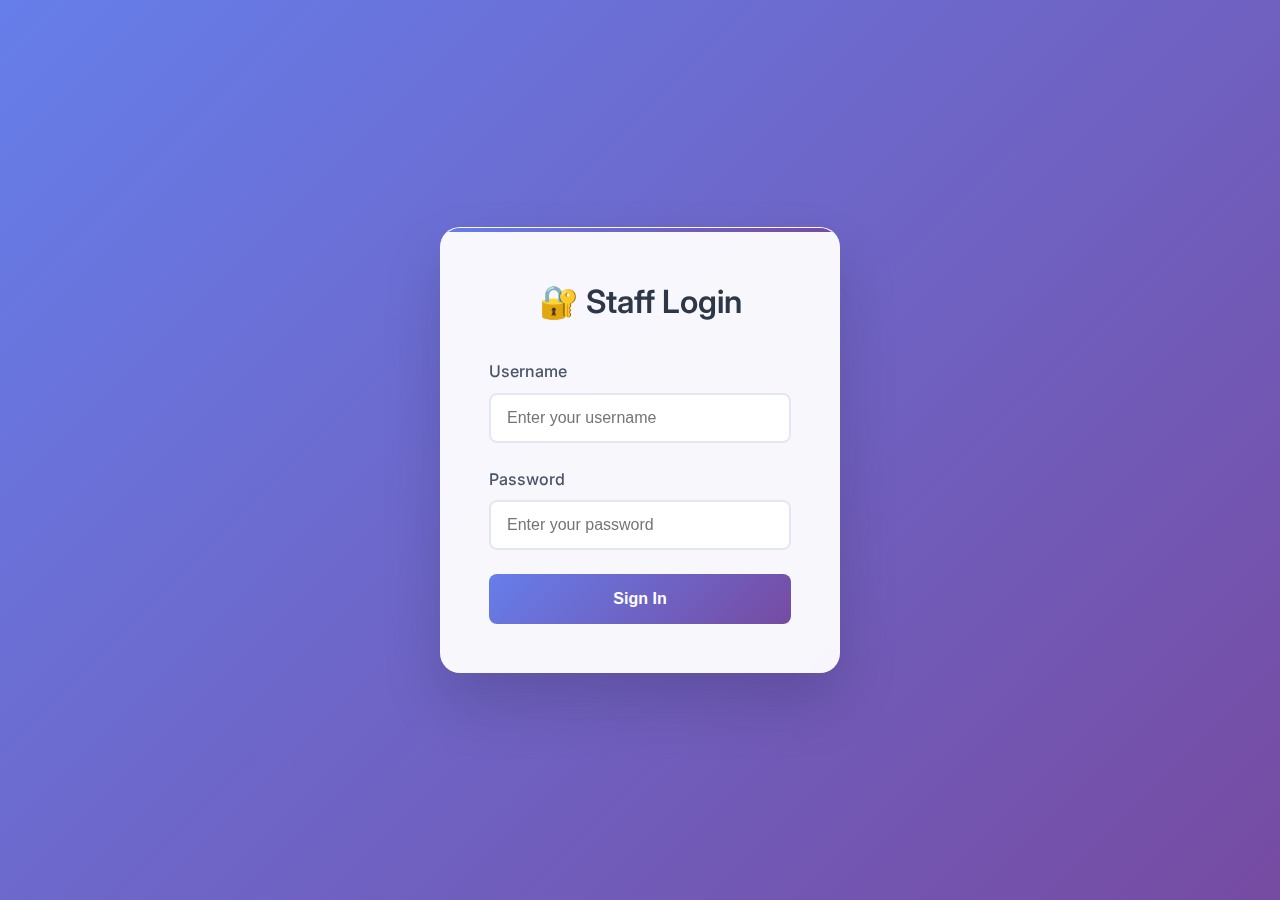
<file: templates/login.html>
<!DOCTYPE html>
<html lang="en">
<head>
    <meta charset="UTF-8">
    <meta name="viewport" content="width=device-width, initial-scale=1.0">
    <title>Staff Login - Gym Management System</title>
    <link rel="preconnect" href="https://fonts.googleapis.com">
    <link rel="preconnect" href="https://fonts.gstatic.com" crossorigin>
    <link href="https://fonts.googleapis.com/css2?family=Inter:wght@300;400;500;600;700&display=swap" rel="stylesheet">
    <link rel="stylesheet" href="../static/css/styles.css">
</head>
<body>
    <div class="login-container">
        <div class="login-card">
            <h2>🔐 Staff Login</h2>
            <form method="post">
                <div class="form-group">
                    <label for="username" class="form-label">Username</label>
                    <input type="text" id="username" name="username" class="form-input" placeholder="Enter your username" required>
                </div>
                
                <div class="form-group">
                    <label for="password" class="form-label">Password</label>
                    <input type="password" id="password" name="password" class="form-input" placeholder="Enter your password" required>
                </div>
                
                <button type="submit" class="form-submit">Sign In</button>
            </form>
        </div>
    </div>
</body>
</html>
</file>
<file: static/css/styles.css>
/* Reset and Base Styles */
* {
    margin: 0;
    padding: 0;
    box-sizing: border-box;
}

body {
    font-family: 'Inter', -apple-system, BlinkMacSystemFont, 'Segoe UI', Roboto, sans-serif;
    line-height: 1.6;
    color: #2d3748;
    background: linear-gradient(135deg, #667eea 0%, #764ba2 100%);
    min-height: 100vh;
}

/* Container Styles */
.container {
    max-width: 1200px;
    margin: 0 auto;
    padding: 2rem;
}

/* Header Styles */
.header {
    text-align: center;
    margin-bottom: 3rem;
}

.header h1 {
    font-size: 3rem;
    font-weight: 700;
    color: white;
    text-shadow: 0 4px 6px rgba(0, 0, 0, 0.1);
    margin-bottom: 0.5rem;
}

.header p {
    font-size: 1.2rem;
    color: rgba(255, 255, 255, 0.9);
    font-weight: 300;
}

/* Navigation */
.nav-back {
    display: inline-flex;
    align-items: center;
    gap: 0.5rem;
    background: rgba(255, 255, 255, 0.1);
    color: white;
    padding: 0.75rem 1.5rem;
    border-radius: 50px;
    text-decoration: none;
    font-weight: 500;
    backdrop-filter: blur(10px);
    border: 1px solid rgba(255, 255, 255, 0.2);
    transition: all 0.3s ease;
    margin-bottom: 2rem;
}

.nav-back:hover {
    background: rgba(255, 255, 255, 0.2);
    transform: translateY(-2px);
}

/* Card Grid */
.card-grid {
    display: grid;
    grid-template-columns: repeat(auto-fit, minmax(300px, 1fr));
    gap: 2rem;
    margin-bottom: 3rem;
}

.card {
    background: rgba(255, 255, 255, 0.95);
    border-radius: 20px;
    padding: 2rem;
    box-shadow: 0 20px 40px rgba(0, 0, 0, 0.1);
    backdrop-filter: blur(10px);
    border: 1px solid rgba(255, 255, 255, 0.2);
    transition: all 0.3s ease;
    position: relative;
    overflow: hidden;
}

.card::before {
    content: '';
    position: absolute;
    top: 0;
    left: 0;
    right: 0;
    height: 4px;
    background: linear-gradient(90deg, #667eea, #764ba2);
}

.card:hover {
    transform: translateY(-10px);
    box-shadow: 0 30px 60px rgba(0, 0, 0, 0.15);
}

.card h2 {
    font-size: 1.5rem;
    font-weight: 600;
    color: #2d3748;
    margin-bottom: 1rem;
    display: flex;
    align-items: center;
    gap: 0.75rem;
}

.card p {
    color: #718096;
    margin-bottom: 1.5rem;
    line-height: 1.6;
}

.card-link {
    display: inline-flex;
    align-items: center;
    gap: 0.5rem;
    background: linear-gradient(135deg, #667eea, #764ba2);
    color: white;
    padding: 0.75rem 1.5rem;
    border-radius: 50px;
    text-decoration: none;
    font-weight: 500;
    transition: all 0.3s ease;
}

.card-link:hover {
    transform: translateX(5px);
    box-shadow: 0 10px 20px rgba(102, 126, 234, 0.3);
}

/* Content Section */
.content-section {
    background: rgba(255, 255, 255, 0.95);
    border-radius: 20px;
    padding: 2rem;
    box-shadow: 0 20px 40px rgba(0, 0, 0, 0.1);
    backdrop-filter: blur(10px);
    border: 1px solid rgba(255, 255, 255, 0.2);
    margin-bottom: 2rem;
}

.section-title {
    font-size: 2rem;
    font-weight: 600;
    color: #2d3748;
    margin-bottom: 1.5rem;
    text-align: center;
}

/* Data List */
.data-list {
    display: grid;
    gap: 1rem;
    margin-bottom: 2rem;
}

.data-item {
    background: #f7fafc;
    border-radius: 12px;
    padding: 1.5rem;
    border-left: 4px solid #667eea;
    transition: all 0.3s ease;
}

.data-item:hover {
    background: #edf2f7;
    transform: translateX(5px);
}

.data-item strong {
    color: #2d3748;
    font-weight: 600;
}

.data-item span {
    color: #4a5568;
    margin-left: 0.5rem;
}

/* Form Styles */
.form-section {
    background: linear-gradient(135deg, #f7fafc, #edf2f7);
    border-radius: 16px;
    padding: 2rem;
    border: 1px solid #e2e8f0;
}

.form-title {
    font-size: 1.5rem;
    font-weight: 600;
    color: #2d3748;
    margin-bottom: 1.5rem;
    text-align: center;
}

.form-group {
    margin-bottom: 1.5rem;
}

.form-label {
    display: block;
    font-weight: 500;
    color: #4a5568;
    margin-bottom: 0.5rem;
}

.form-input {
    width: 100%;
    padding: 0.875rem 1rem;
    border: 2px solid #e2e8f0;
    border-radius: 8px;
    font-size: 1rem;
    transition: all 0.3s ease;
    background: white;
}

.form-input:focus {
    outline: none;
    border-color: #667eea;
    box-shadow: 0 0 0 3px rgba(102, 126, 234, 0.1);
}

.form-submit {
    width: 100%;
    background: linear-gradient(135deg, #667eea, #764ba2);
    color: white;
    border: none;
    padding: 1rem 2rem;
    border-radius: 8px;
    font-size: 1rem;
    font-weight: 600;
    cursor: pointer;
    transition: all 0.3s ease;
}

.form-submit:hover {
    transform: translateY(-2px);
    box-shadow: 0 10px 20px rgba(102, 126, 234, 0.3);
}

/* Icons */
.icon {
    width: 24px;
    height: 24px;
    fill: currentColor;
}

/* Responsive Design */
@media (max-width: 768px) {
    .container {
        padding: 1rem;
    }
    
    .header h1 {
        font-size: 2rem;
    }
    
    .card-grid {
        grid-template-columns: 1fr;
        gap: 1rem;
    }
    
    .card {
        padding: 1.5rem;
    }
}

/* Login Specific Styles */
.login-container {
    display: flex;
    align-items: center;
    justify-content: center;
    min-height: 100vh;
    padding: 2rem;
}

.login-card {
    background: rgba(255, 255, 255, 0.95);
    border-radius: 20px;
    padding: 3rem;
    box-shadow: 0 30px 60px rgba(0, 0, 0, 0.15);
    backdrop-filter: blur(10px);
    border: 1px solid rgba(255, 255, 255, 0.2);
    width: 100%;
    max-width: 400px;
    position: relative;
    overflow: hidden;
}

.login-card::before {
    content: '';
    position: absolute;
    top: 0;
    left: 0;
    right: 0;
    height: 4px;
    background: linear-gradient(90deg, #667eea, #764ba2);
}

.login-card h2 {
    font-size: 2rem;
    font-weight: 600;
    color: #2d3748;
    text-align: center;
    margin-bottom: 2rem;
}

/* Empty State */
.empty-state {
    text-align: center;
    padding: 3rem 2rem;
    color: #718096;
}

.empty-state h3 {
    font-size: 1.5rem;
    margin-bottom: 1rem;
    color: #4a5568;
}

/* Dashboard Header */
.dashboard-header {
    background: rgba(255, 255, 255, 0.95);
    border-radius: 20px;
    padding: 2rem;
    margin-bottom: 2rem;
    box-shadow: 0 20px 40px rgba(0, 0, 0, 0.1);
    backdrop-filter: blur(10px);
    border: 1px solid rgba(255, 255, 255, 0.2);
}

.header-content {
    display: flex;
    justify-content: space-between;
    align-items: center;
    flex-wrap: wrap;
    gap: 1rem;
}

.header-info h1 {
    font-size: 2.5rem;
    font-weight: 700;
    color: #2d3748;
    margin-bottom: 0.5rem;
}

.header-info p {
    color: #718096;
    font-size: 1.1rem;
}

.header-actions {
    display: flex;
    align-items: center;
    gap: 1rem;
}

.user-badge {
    background: linear-gradient(135deg, #667eea, #764ba2);
    color: white;
    padding: 0.5rem 1rem;
    border-radius: 20px;
    font-weight: 500;
    font-size: 0.9rem;
}

.user-badge.receptionist {
    background: linear-gradient(135deg, #48bb78, #38a169);
}

.logout-btn {
    background: rgba(255, 255, 255, 0.1);
    color: #e53e3e;
    padding: 0.5rem 1rem;
    border-radius: 8px;
    text-decoration: none;
    font-weight: 500;
    border: 1px solid rgba(229, 62, 62, 0.2);
    transition: all 0.3s ease;
}

.logout-btn:hover {
    background: rgba(229, 62, 62, 0.1);
    transform: translateY(-2px);
}

/* Analytics Grid */
.analytics-grid {
    display: grid;
    grid-template-columns: repeat(auto-fit, minmax(250px, 1fr));
    gap: 1.5rem;
    margin-bottom: 3rem;
}

.analytics-card {
    background: rgba(255, 255, 255, 0.95);
    border-radius: 16px;
    padding: 2rem;
    box-shadow: 0 10px 30px rgba(0, 0, 0, 0.1);
    backdrop-filter: blur(10px);
    border: 1px solid rgba(255, 255, 255, 0.2);
    transition: all 0.3s ease;
    position: relative;
    overflow: hidden;
}

.analytics-card::before {
    content: '';
    position: absolute;
    top: 0;
    left: 0;
    right: 0;
    height: 4px;
    background: linear-gradient(90deg, #667eea, #764ba2);
}

.analytics-card.revenue::before {
    background: linear-gradient(90deg, #48bb78, #38a169);
}

.analytics-card.members::before {
    background: linear-gradient(90deg, #ed8936, #dd6b20);
}

.analytics-card.classes::before {
    background: linear-gradient(90deg, #9f7aea, #805ad5);
}

.analytics-card.attendance::before {
    background: linear-gradient(90deg, #38b2ac, #319795);
}

.analytics-card:hover {
    transform: translateY(-5px);
    box-shadow: 0 20px 40px rgba(0, 0, 0, 0.15);
}

.analytics-icon {
    font-size: 2.5rem;
    margin-bottom: 1rem;
}

.analytics-content h3 {
    font-size: 1rem;
    font-weight: 500;
    color: #718096;
    margin-bottom: 0.5rem;
    text-transform: uppercase;
    letter-spacing: 0.5px;
}

.analytics-value {
    font-size: 2.5rem;
    font-weight: 700;
    color: #2d3748;
    margin-bottom: 0.5rem;
}

.analytics-change {
    font-size: 0.9rem;
    color: #718096;
}

.analytics-change.positive {
    color: #48bb78;
}

/* Quick Stats */
.quick-stats {
    display: grid;
    grid-template-columns: repeat(auto-fit, minmax(200px, 1fr));
    gap: 1rem;
    margin-bottom: 2rem;
}

.stat-card {
    background: rgba(255, 255, 255, 0.95);
    border-radius: 12px;
    padding: 1.5rem;
    box-shadow: 0 5px 15px rgba(0, 0, 0, 0.08);
    backdrop-filter: blur(10px);
    border: 1px solid rgba(255, 255, 255, 0.2);
    display: flex;
    align-items: center;
    gap: 1rem;
    transition: all 0.3s ease;
}

.stat-card:hover {
    transform: translateY(-3px);
    box-shadow: 0 10px 25px rgba(0, 0, 0, 0.12);
}

.stat-icon {
    font-size: 2rem;
    opacity: 0.8;
}

.stat-content h3 {
    font-size: 0.9rem;
    font-weight: 500;
    color: #718096;
    margin-bottom: 0.25rem;
}

.stat-value {
    font-size: 1.8rem;
    font-weight: 700;
    color: #2d3748;
}

/* Activity Section */
.activity-section {
    margin-bottom: 3rem;
}

.activity-grid {
    display: grid;
    grid-template-columns: repeat(auto-fit, minmax(300px, 1fr));
    gap: 2rem;
}

.activity-card {
    background: rgba(255, 255, 255, 0.95);
    border-radius: 16px;
    padding: 2rem;
    box-shadow: 0 10px 30px rgba(0, 0, 0, 0.1);
    backdrop-filter: blur(10px);
    border: 1px solid rgba(255, 255, 255, 0.2);
}

.activity-card h3 {
    font-size: 1.2rem;
    font-weight: 600;
    color: #2d3748;
    margin-bottom: 1.5rem;
    padding-bottom: 0.5rem;
    border-bottom: 2px solid #e2e8f0;
}

.activity-list {
    display: flex;
    flex-direction: column;
    gap: 1rem;
}

.activity-item {
    display: flex;
    justify-content: space-between;
    align-items: center;
    padding: 1rem;
    background: #f7fafc;
    border-radius: 8px;
    transition: all 0.3s ease;
}

.activity-item:hover {
    background: #edf2f7;
    transform: translateX(5px);
}

.activity-info strong {
    color: #2d3748;
    font-weight: 600;
}

.activity-date {
    color: #718096;
    font-size: 0.9rem;
    display: block;
    margin-top: 0.25rem;
}

.activity-amount {
    font-weight: 700;
    color: #48bb78;
    font-size: 1.1rem;
}

.activity-badge {
    background: linear-gradient(135deg, #667eea, #764ba2);
    color: white;
    padding: 0.25rem 0.75rem;
    border-radius: 12px;
    font-size: 0.8rem;
    font-weight: 500;
}

/* Schedule Section */
.schedule-section {
    margin-bottom: 3rem;
}

.schedule-grid {
    display: grid;
    grid-template-columns: repeat(auto-fit, minmax(250px, 1fr));
    gap: 1rem;
}

.schedule-card {
    background: rgba(255, 255, 255, 0.95);
    border-radius: 12px;
    padding: 1.5rem;
    box-shadow: 0 5px 15px rgba(0, 0, 0, 0.08);
    backdrop-filter: blur(10px);
    border: 1px solid rgba(255, 255, 255, 0.2);
    display: flex;
    align-items: center;
    gap: 1rem;
    transition: all 0.3s ease;
}

.schedule-card:hover {
    transform: translateY(-3px);
    box-shadow: 0 10px 25px rgba(0, 0, 0, 0.12);
}

.schedule-time {
    background: linear-gradient(135deg, #667eea, #764ba2);
    color: white;
    padding: 0.5rem 1rem;
    border-radius: 8px;
    font-weight: 600;
    font-size: 0.9rem;
    min-width: 80px;
    text-align: center;
}

.schedule-info h4 {
    font-size: 1.1rem;
    font-weight: 600;
    color: #2d3748;
    margin-bottom: 0.25rem;
}

.schedule-info p {
    color: #718096;
    font-size: 0.9rem;
}

/* Management Section */
.management-section {
    margin-bottom: 3rem;
}

.quick-actions-section {
    margin-bottom: 3rem;
}

.card.priority {
    border-left: 4px solid #48bb78;
    background: linear-gradient(135deg, rgba(72, 187, 120, 0.05), rgba(56, 161, 105, 0.05));
}

.card.priority:hover {
    border-left-color: #38a169;
    background: linear-gradient(135deg, rgba(72, 187, 120, 0.1), rgba(56, 161, 105, 0.1));
}

/* Empty State Small */
.empty-state-small {
    text-align: center;
    padding: 2rem 1rem;
    color: #718096;
    font-style: italic;
}

/* Reports Specific Styles */
.report-grid {
    display: grid;
    grid-template-columns: repeat(auto-fit, minmax(350px, 1fr));
    gap: 2rem;
}

.report-card {
    background: rgba(255, 255, 255, 0.95);
    border-radius: 16px;
    padding: 2rem;
    box-shadow: 0 10px 30px rgba(0, 0, 0, 0.1);
    backdrop-filter: blur(10px);
    border: 1px solid rgba(255, 255, 255, 0.2);
}

.report-card h3 {
    font-size: 1.3rem;
    font-weight: 600;
    color: #2d3748;
    margin-bottom: 1.5rem;
    padding-bottom: 0.5rem;
    border-bottom: 2px solid #e2e8f0;
}

.revenue-list, .membership-stats, .popularity-list, .trainer-stats {
    display: flex;
    flex-direction: column;
    gap: 1rem;
}

.revenue-item, .membership-item, .popularity-item, .trainer-item {
    display: flex;
    justify-content: space-between;
    align-items: center;
    padding: 1rem;
    background: #f7fafc;
    border-radius: 8px;
    transition: all 0.3s ease;
}

.revenue-item:hover, .membership-item:hover, .popularity-item:hover, .trainer-item:hover {
    background: #edf2f7;
    transform: translateX(5px);
}

.revenue-amount, .membership-count, .attendance-count, .trainer-classes {
    font-weight: 700;
    color: #2d3748;
}

.revenue-count, .membership-percentage, .trainer-rating {
    color: #718096;
    font-size: 0.9rem;
}

/* Responsive Design Updates */
@media (max-width: 768px) {
    .header-content {
        flex-direction: column;
        text-align: center;
    }
    
    .analytics-grid {
        grid-template-columns: 1fr;
    }
    
    .quick-stats {
        grid-template-columns: repeat(2, 1fr);
    }
    
    .schedule-grid {
        grid-template-columns: 1fr;
    }
    
    .activity-grid {
        grid-template-columns: 1fr;
    }
    
    .report-grid {
        grid-template-columns: 1fr;
    }
}
</file>
